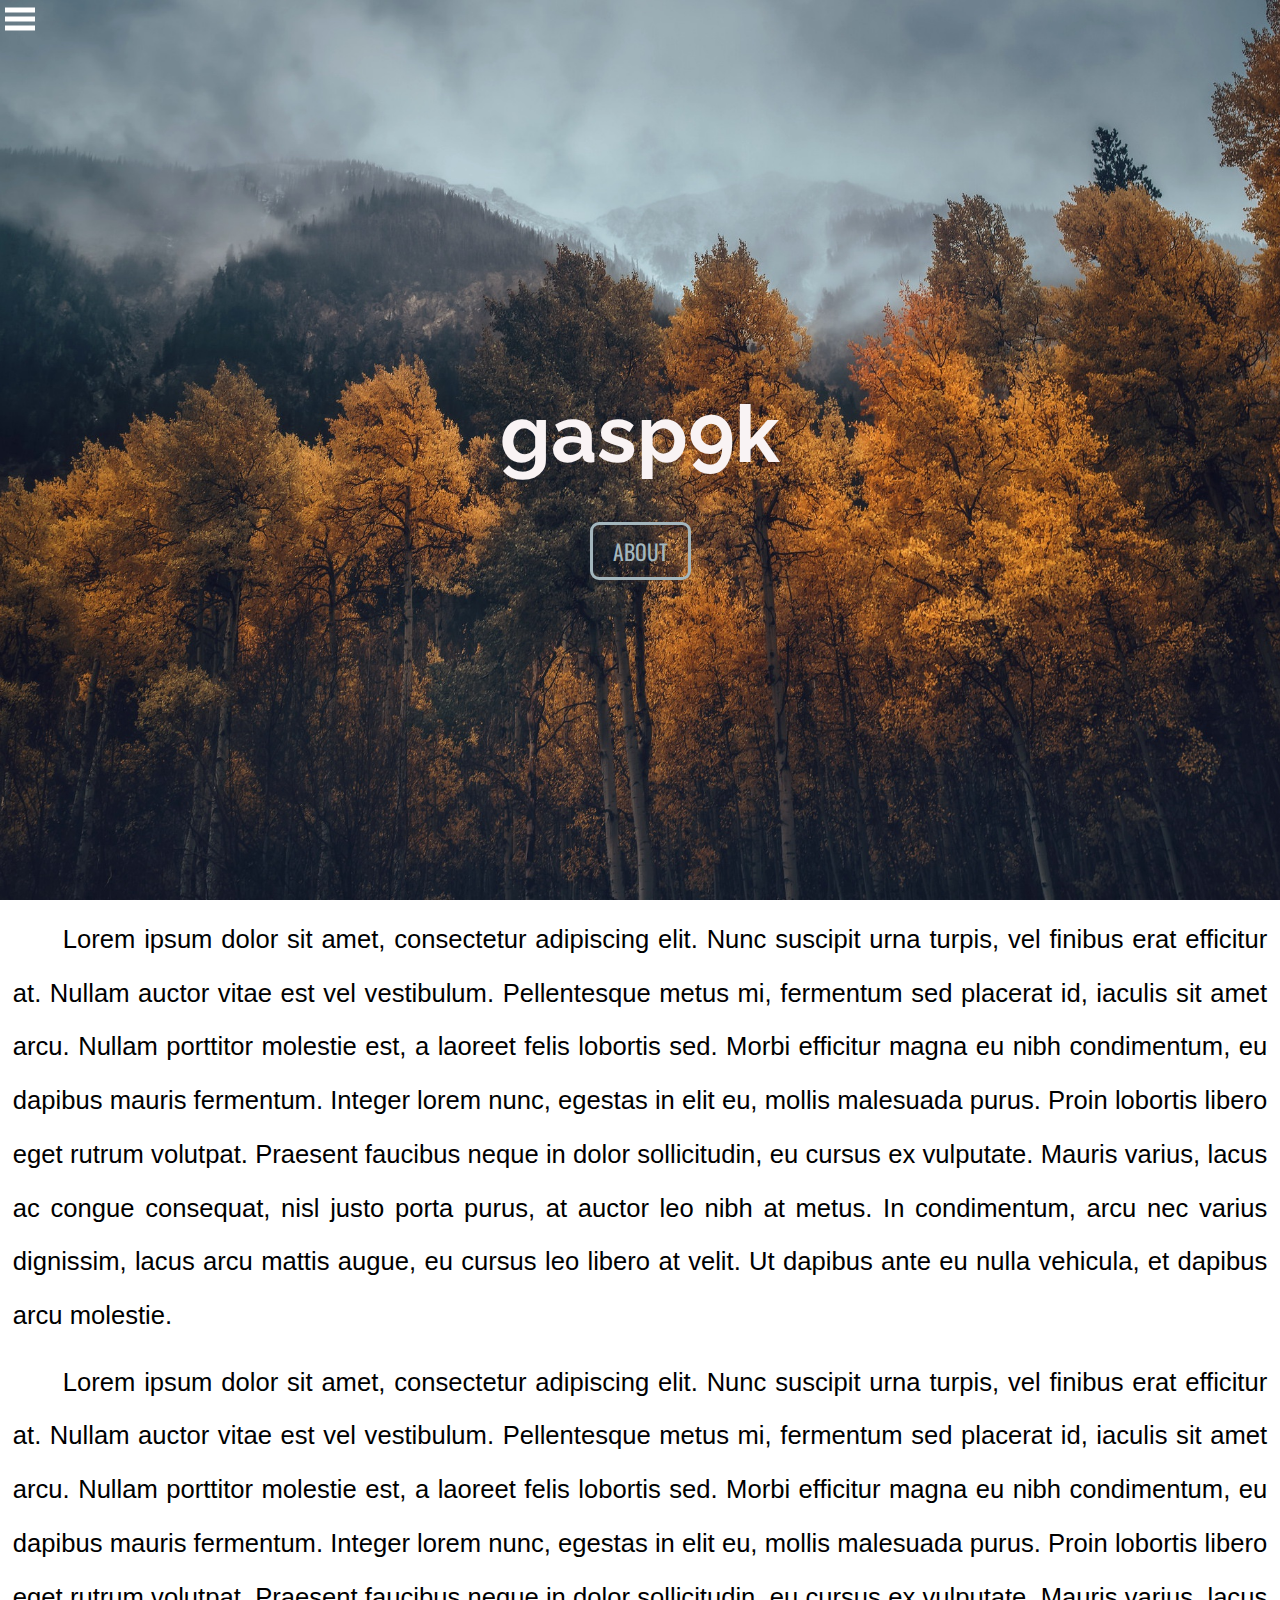
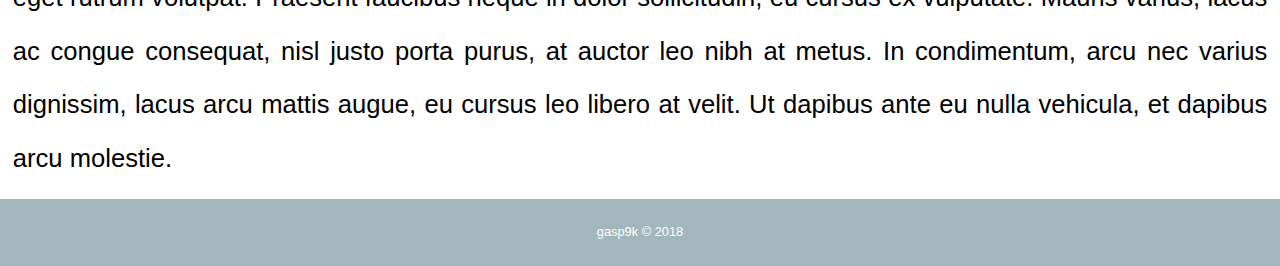
<file: index.html>
<!DOCTYPE html>
<html>
<head>
	<title>gasp9k</title>
	<link rel="stylesheet" href="./css/style.css">
</head>
<body>
	<section class="intro">
		<div class="inner">
			<nav class="navbar">
			<span class="open-slide">
				<a href="#" onclick="openSlideMenu()">
					<svg width="30" height="30">
						<path d="M0,5 30,5" stroke="#fff" stroke-width="5"/>
						<path d="M0,14 30,14" stroke="#fff" stroke-width="5"/>
						<path d="M0,23 30,23" stroke="#fff" stroke-width="5"/>
					</svg>
				</a>
			</span>
			</nav>

			<div id="side-menu" class="side-nav">
				<a href="#" class="btn-close" onclick="closeSlideMenu()">&times;</a>
				<a href="#">projects</a>
				<a href="#">about</a>
				<a href="#">contact</a>
			</div>
			<div class="content">
				<h1>gasp9k</h1>
				<a class="btn" href="#section-a">About</a>
			</div>
		</div>
	</section>
	<section id="section-a">
		<p>Lorem ipsum dolor sit amet, consectetur adipiscing elit. Nunc suscipit urna turpis, vel finibus erat efficitur at. Nullam auctor vitae est vel vestibulum. Pellentesque metus mi, fermentum sed placerat id, iaculis sit amet arcu. Nullam porttitor molestie est, a laoreet felis lobortis sed. Morbi efficitur magna eu nibh condimentum, eu dapibus mauris fermentum. Integer lorem nunc, egestas in elit eu, mollis malesuada purus. Proin lobortis libero eget rutrum volutpat. Praesent faucibus neque in dolor sollicitudin, eu cursus ex vulputate. Mauris varius, lacus ac congue consequat, nisl justo porta purus, at auctor leo nibh at metus. In condimentum, arcu nec varius dignissim, lacus arcu mattis augue, eu cursus leo libero at velit. Ut dapibus ante eu nulla vehicula, et dapibus arcu molestie.</p>

		<p>Lorem ipsum dolor sit amet, consectetur adipiscing elit. Nunc suscipit urna turpis, vel finibus erat efficitur at. Nullam auctor vitae est vel vestibulum. Pellentesque metus mi, fermentum sed placerat id, iaculis sit amet arcu. Nullam porttitor molestie est, a laoreet felis lobortis sed. Morbi efficitur magna eu nibh condimentum, eu dapibus mauris fermentum. Integer lorem nunc, egestas in elit eu, mollis malesuada purus. Proin lobortis libero eget rutrum volutpat. Praesent faucibus neque in dolor sollicitudin, eu cursus ex vulputate. Mauris varius, lacus ac congue consequat, nisl justo porta purus, at auctor leo nibh at metus. In condimentum, arcu nec varius dignissim, lacus arcu mattis augue, eu cursus leo libero at velit. Ut dapibus ante eu nulla vehicula, et dapibus arcu molestie.</p>
	</section>

	<footer>
		<p id="footer-a">gasp9k &copy; 2018</p>
	</footer>

	<script>
		function openSlideMenu(){
			document.getElementById('side-menu').style.width = '250px';
			document.getElementById('main').style.marginLeft = '250px';
		}

		function closeSlideMenu(){
			document.getElementById('side-menu').style.width = '0';
			document.getElementById('main').style.marginLeft = '0';
		}
	</script>

</body>
</html>
</file>
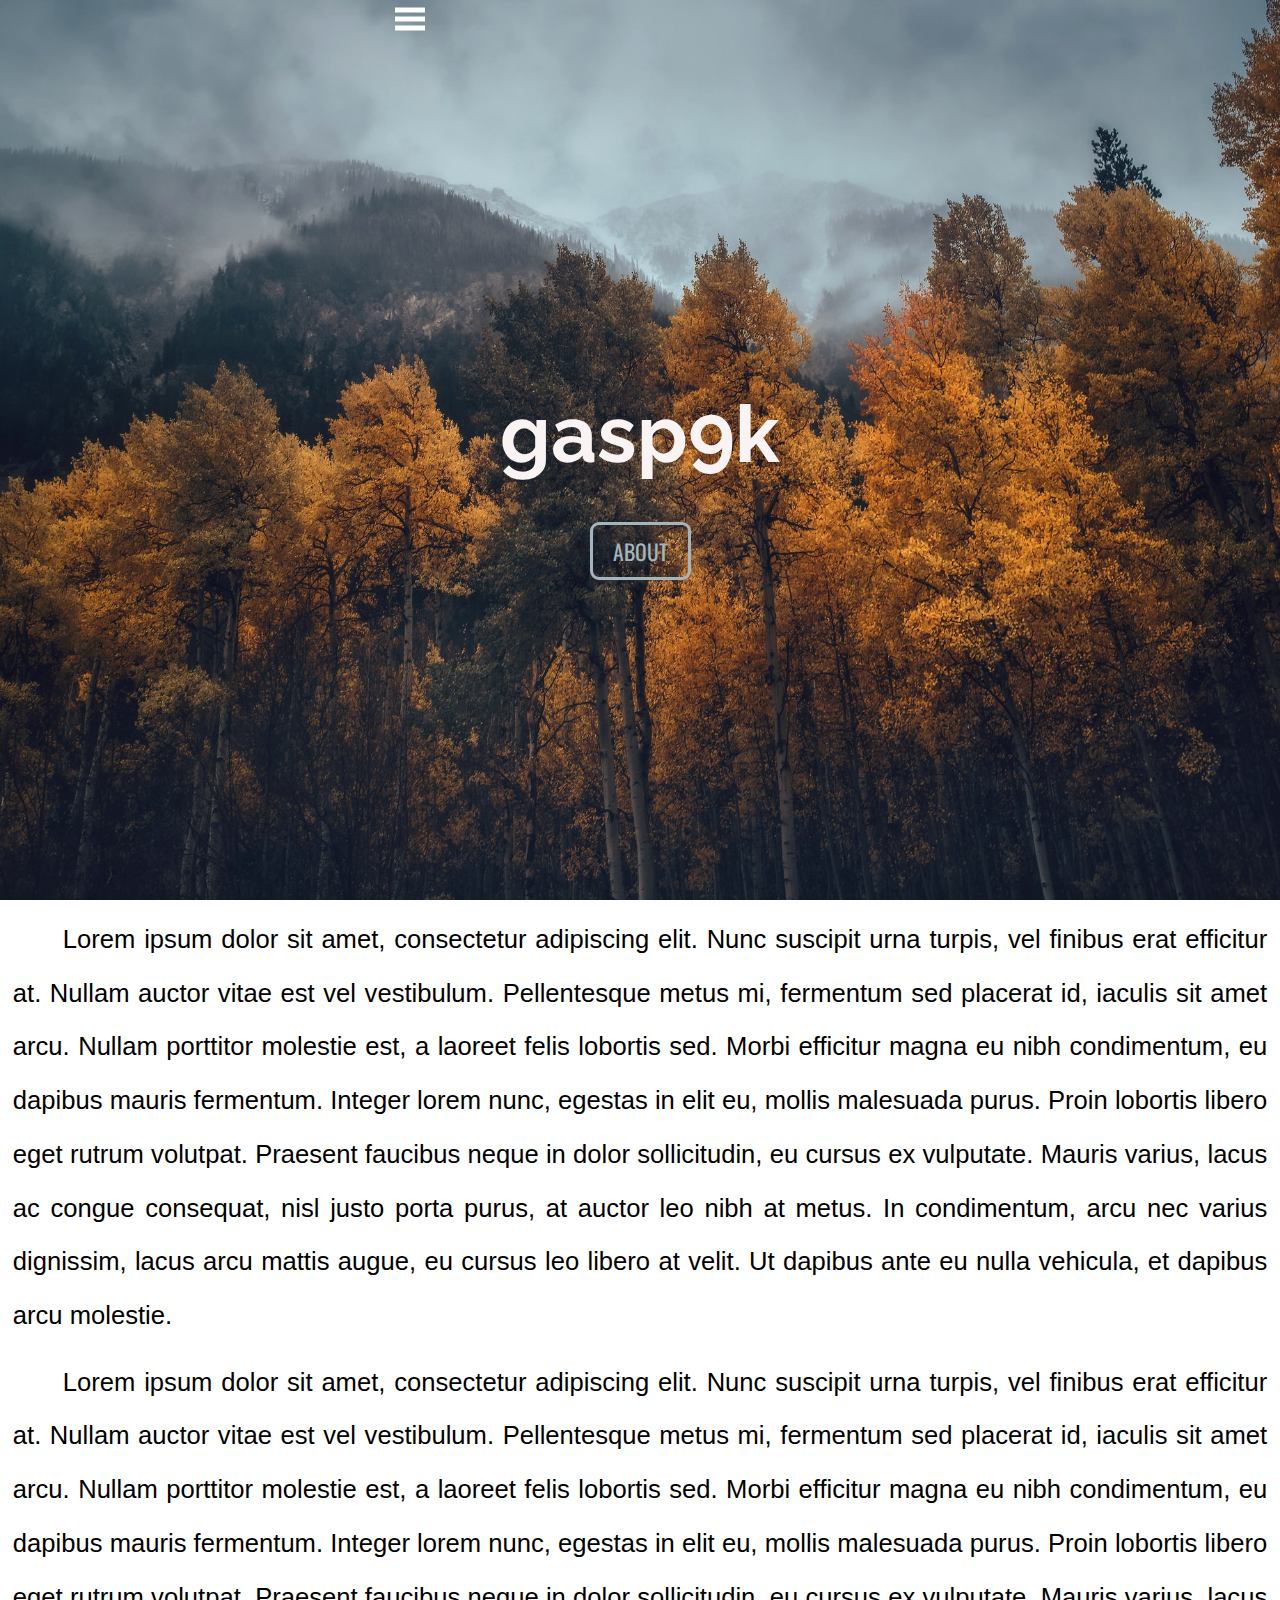
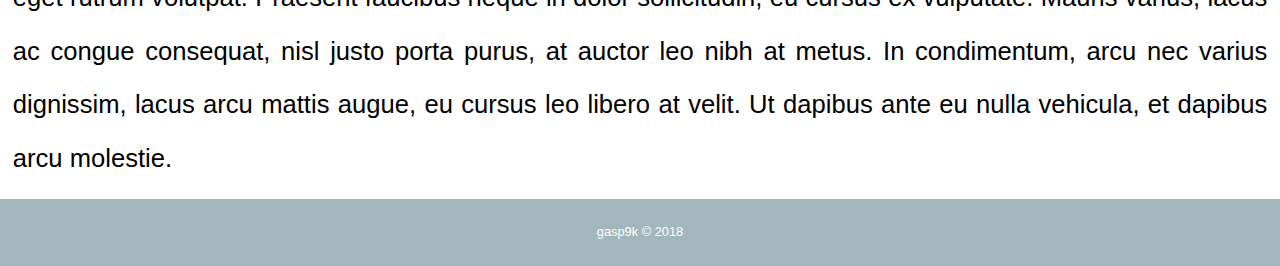
<file: index2.html>
<!DOCTYPE html>
<html>
<head>
	<title>gasp9k</title>
	<link rel="stylesheet" href="./css/style.css">
</head>
<body>
	<section class="intro">
		<div class="inner">
			<div class="content">
			<nav class="navbar">
			<span class="open-slide">
				<a href="#" onclick="openSlideMenu()">
					<svg width="30" height="30">
						<path d="M0,5 30,5" stroke="#fff" stroke-width="5"/>
						<path d="M0,14 30,14" stroke="#fff" stroke-width="5"/>
						<path d="M0,23 30,23" stroke="#fff" stroke-width="5"/>
					</svg>
				</a>
			</span>
			</nav>

			<div id="side-menu" class="side-nav">
				<a href="#" class="btn-close" onclick="closeSlideMenu()">&times;</a>
				<a href="#">projects</a>
				<a href="#">about</a>
				<a href="#">contact</a>
			</div>
				<h1>gasp9k</h1>
				<a class="btn" href="#section-a">About</a>
			</div>
		</div>
	</section>
	<section id="section-a">
		<p>Lorem ipsum dolor sit amet, consectetur adipiscing elit. Nunc suscipit urna turpis, vel finibus erat efficitur at. Nullam auctor vitae est vel vestibulum. Pellentesque metus mi, fermentum sed placerat id, iaculis sit amet arcu. Nullam porttitor molestie est, a laoreet felis lobortis sed. Morbi efficitur magna eu nibh condimentum, eu dapibus mauris fermentum. Integer lorem nunc, egestas in elit eu, mollis malesuada purus. Proin lobortis libero eget rutrum volutpat. Praesent faucibus neque in dolor sollicitudin, eu cursus ex vulputate. Mauris varius, lacus ac congue consequat, nisl justo porta purus, at auctor leo nibh at metus. In condimentum, arcu nec varius dignissim, lacus arcu mattis augue, eu cursus leo libero at velit. Ut dapibus ante eu nulla vehicula, et dapibus arcu molestie.</p>

		<p>Lorem ipsum dolor sit amet, consectetur adipiscing elit. Nunc suscipit urna turpis, vel finibus erat efficitur at. Nullam auctor vitae est vel vestibulum. Pellentesque metus mi, fermentum sed placerat id, iaculis sit amet arcu. Nullam porttitor molestie est, a laoreet felis lobortis sed. Morbi efficitur magna eu nibh condimentum, eu dapibus mauris fermentum. Integer lorem nunc, egestas in elit eu, mollis malesuada purus. Proin lobortis libero eget rutrum volutpat. Praesent faucibus neque in dolor sollicitudin, eu cursus ex vulputate. Mauris varius, lacus ac congue consequat, nisl justo porta purus, at auctor leo nibh at metus. In condimentum, arcu nec varius dignissim, lacus arcu mattis augue, eu cursus leo libero at velit. Ut dapibus ante eu nulla vehicula, et dapibus arcu molestie.</p>
	</section>

	<footer>
		<p id="footer-a">gasp9k &copy; 2018</p>
	</footer>

	<script>
		function openSlideMenu(){
			document.getElementById('side-menu').style.width = '250px';
			document.getElementById('main').style.marginLeft = '250px';
		}

		function closeSlideMenu(){
			document.getElementById('side-menu').style.width = '0';
			document.getElementById('main').style.marginLeft = '0';
		}
	</script>

</body>
</html>
</file>
<file: css/style.css>
@import url('https://fonts.googleapis.com/css?family=Raleway');
@import url('https://fonts.googleapis.com/css?family=Oswald');

html, body{
	margin:0;
	padding:0;
	height:100%;
	width:100%;
}

p{
	font-size:160%;
	line-height:210%;
	text-align:justify;
	margin:1%;
	font-family:sans-serif;
}

.intro{
	height:100%;
	width:100%;
	margin:auto;
	background:url('../img/background.jpg') no-repeat 50% 50%;
	display:table;
	top:0;
	background-size:cover;
}

.intro .inner{
	display:table-cell;
	vertical-align:middle;
	width:100%;
	max-width:none;
}

.content{
	max-width:500px;
	margin:0 auto;
	text-align:center;
}

.content h1{
	font-family:'Raleway', sans-serif;
	color:#f9f3f4;
	font-size:500%;
}

.btn{
	border:solid #a3b6bd 3px;
	border-radius:9px;
	font-family:'Oswald', sans-serif;
	text-transform:uppercase;
	text-decoration:none;
	color:#a3b6bd;
	font-size:135%;
	padding:10px 20px;
}

.btn:hover{
	color:#fff;
	border:solid #fff 3px;
}

#footer-a{
	padding:20px;
	color:#fff;
	background-color:#a3b6bd;
	text-align:center;
	font-size:80%;
	margin:auto;
}

.navbar{
	padding:5px;
	top:0;
	z-index:1;
	position:fixed;
}

.side-nav{
	height:100%;
	width:0;
	z-index:1;
	top:0;
	left:0;
	opacity:0.9;
	position:fixed;
	background-color:#a3b6bd;
	overflow-x:hidden;
	padding-top:40px;
	transition:0.5s;
	text-align:left;
	font-family:Arial;
}

.side-nav a{
	padding:10px 10px 10px 30px;
	text-decoration:none;
	font-size:22px;
	color:#fff;
	display:block;
	transition:0.3s;
}

.side-nav a:hover{
	color:#7D5436;
}

.side-nav .btn-close{
	position:absolute;
	top:0;
	right:22px;
	margin-left:50px;
}

#section-a{
	text-indent:50px;
}
@media screen and (max-width:768px) {
	.content h1{
		font-size:250%;
	}
	.btn{
		font-size:110%;
		padding:7px 15px;
	}
	p{
		font-size:100%;
		line-height:160%;
	}
}
</file>
